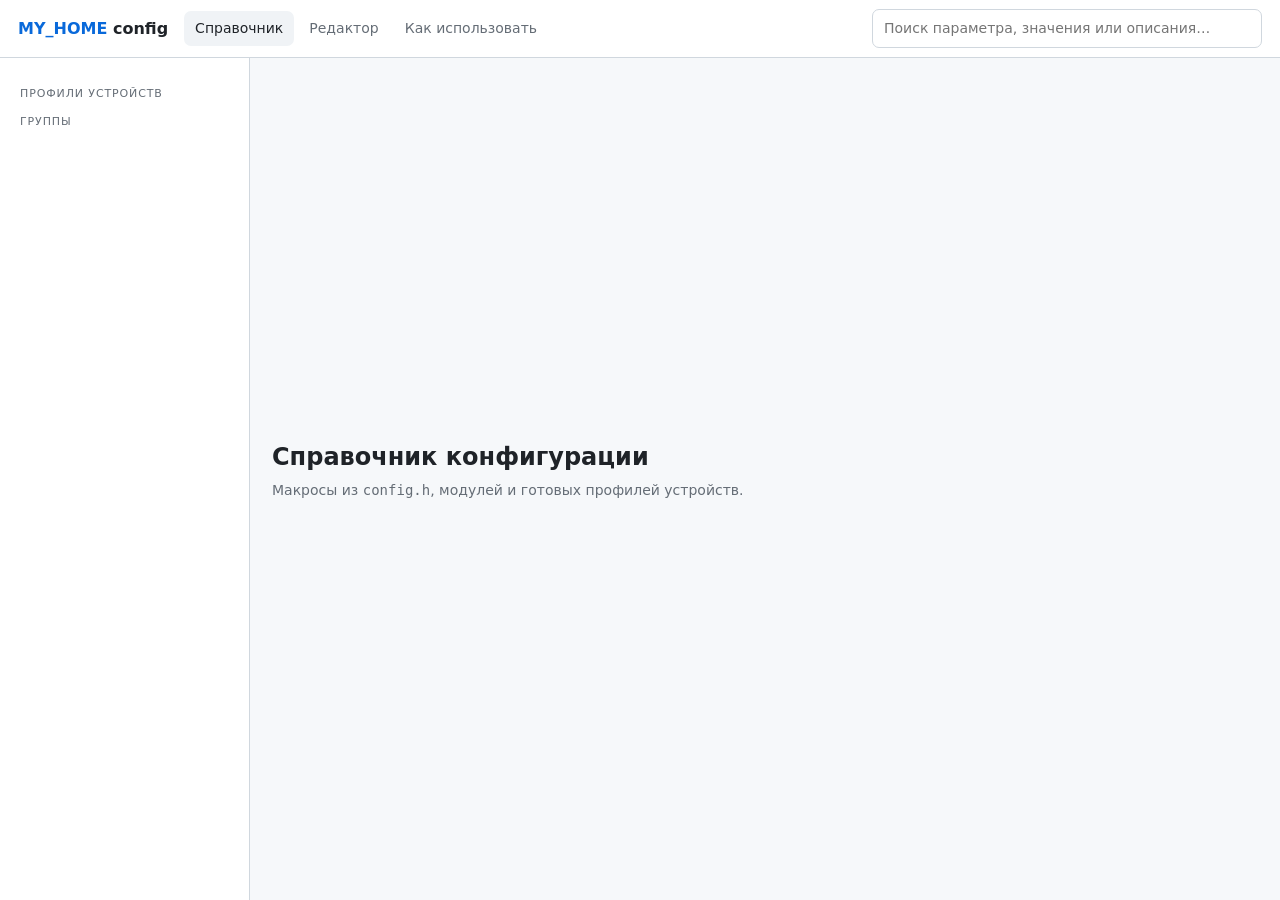
<file: dev_tool/configurator.html>
<!doctype html><html lang="ru"><head><meta charset="utf-8"><meta name="viewport" content="width=device-width,initial-scale=1"><meta name="color-scheme" content="dark light"><title>MY_HOME — конфигурация</title>
<style>
:root{--bg:#0d1117;--panel:#161b22;--panel2:#202731;--line:#30363d;--text:#e6edf3;--muted:#8b949e;--blue:#58a6ff;--red:#f85149;--shadow:0 10px 30px #0004;font:14px/1.45 system-ui,sans-serif}@media(prefers-color-scheme:light){:root{--bg:#f6f8fa;--panel:#fff;--panel2:#f0f3f6;--line:#d0d7de;--text:#1f2328;--muted:#656d76;--blue:#0969da;--red:#cf222e;--shadow:0 10px 30px #1f23281a}}*{box-sizing:border-box}body{margin:0;background:var(--bg);color:var(--text)}button,input,select,textarea{font:inherit;color:var(--text);background:var(--panel);border:1px solid var(--line);border-radius:7px}button{padding:7px 11px;cursor:pointer}button:hover{border-color:var(--blue)}button.primary{background:var(--blue);border-color:var(--blue);color:#fff}.top{height:58px;padding:0 18px;border-bottom:1px solid var(--line);background:var(--panel);display:flex;align-items:center;gap:16px;position:sticky;top:0;z-index:5}.brand{font-size:16px;font-weight:700;white-space:nowrap}.brand span,.name{color:var(--blue)}.tabs{display:flex;gap:4px}.tabs button{border:0;background:transparent;color:var(--muted)}.tabs button.active{background:var(--panel2);color:var(--text)}.search{margin-left:auto;width:min(390px,40vw);padding:8px 11px}.layout{display:grid;grid-template-columns:250px minmax(0,1fr);min-height:calc(100vh - 58px)}aside{border-right:1px solid var(--line);background:var(--panel);padding:16px;position:sticky;top:58px;height:calc(100vh - 58px);overflow:auto}.side-title{font-size:11px;text-transform:uppercase;letter-spacing:.08em;color:var(--muted);margin:12px 4px 7px}.profiles button,.groups button{width:100%;border:0;background:transparent;text-align:left;padding:7px 9px;color:var(--muted);white-space:nowrap;overflow:hidden;text-overflow:ellipsis}.profiles button:hover,.groups button:hover,.profiles button.active,.groups button.active{background:var(--panel2);color:var(--text)}main{padding:22px;max-width:1250px;width:100%;margin:auto}.hero{margin-bottom:18px}.hero h1{margin:0 0 5px;font-size:24px}.hero p{margin:0;color:var(--muted)}.toolbar{display:flex;gap:8px;flex-wrap:wrap;align-items:center;margin:16px 0}.toolbar select{padding:7px;min-width:210px}.card{background:var(--panel);border:1px solid var(--line);border-radius:10px;overflow:hidden;margin-bottom:12px;box-shadow:var(--shadow)}.card-head{display:flex;align-items:center;gap:8px;padding:10px 13px;background:var(--panel2);cursor:pointer}.card-head strong,.name,.value,.macro{font-family:ui-monospace,SFMono-Regular,Consolas,monospace}.path{color:var(--muted);font-size:12px;margin-left:auto}.row{display:grid;grid-template-columns:minmax(180px,28%) minmax(160px,28%) 1fr;gap:12px;padding:9px 13px;border-top:1px solid var(--line);align-items:center}.name,.value{font-size:12px;overflow-wrap:anywhere}.comment{color:var(--muted);font-size:13px}.badge{font:10px system-ui;background:var(--panel2);color:var(--muted);padding:2px 5px;border-radius:10px;margin-left:5px}.off{opacity:.58}.off .name{text-decoration:line-through}.empty{text-align:center;color:var(--muted);padding:50px}.editor-grid{display:grid;grid-template-columns:minmax(0,1fr) minmax(300px,42%);gap:16px}.edit-list,.preview{background:var(--panel);border:1px solid var(--line);border-radius:10px;overflow:hidden}.edit-head{padding:11px 13px;background:var(--panel2);display:flex;gap:8px;align-items:center}.edit-row{display:grid;grid-template-columns:32px minmax(155px,35%) 1fr 28px;gap:8px;padding:8px 12px;border-top:1px solid var(--line);align-items:center}.edit-row input[type=text]{width:100%;padding:7px;font:12px ui-monospace,monospace}.macro{font-size:12px;overflow-wrap:anywhere}.remove{border:0;background:transparent;color:var(--muted);padding:2px}.remove:hover{color:var(--red)}.preview{position:sticky;top:80px;height:fit-content}.preview textarea{display:block;width:100%;height:58vh;resize:vertical;border:0;border-radius:0;padding:14px;background:#090d12;color:#d7e1ea;font:12px/1.55 ui-monospace,monospace}.preview-actions{padding:10px;display:flex;gap:8px;align-items:center}.status{color:var(--muted);font-size:12px;margin-left:auto}.hidden{display:none!important}.mobile-menu{display:none}.help{max-width:850px}.help h2{margin-top:28px}.help code{background:var(--panel2);padding:2px 5px;border-radius:4px}.help pre{padding:13px;background:var(--panel);border:1px solid var(--line);border-radius:8px;overflow:auto}.warning{border-left:3px solid #d29922;padding:10px 12px;background:var(--panel);color:var(--muted)}
@media(max-width:800px){.top{padding:0 10px}.brand{display:none}.search{width:auto;min-width:0}.mobile-menu{display:block}.layout{grid-template-columns:1fr}aside{display:none;position:fixed;z-index:4;left:0;top:58px;width:280px}.layout.menu aside{display:block}main{padding:15px}.editor-grid{grid-template-columns:1fr}.preview{position:static}.row{grid-template-columns:1fr;gap:4px}.edit-row{grid-template-columns:28px 1fr 28px}.edit-row input[type=text]{grid-column:2}.edit-row .remove{grid-column:3;grid-row:1/3}}
</style></head><body>
<header class="top"><button class="mobile-menu" id="menu">☰</button><div class="brand"><span>MY_HOME</span> config</div><nav class="tabs"><button data-view="docs" class="active">Справочник</button><button data-view="editor">Редактор</button><button data-view="help">Как использовать</button></nav><input class="search" id="search" type="search" placeholder="Поиск параметра, значения или описания…"></header>
<div class="layout" id="layout"><aside><div class="side-title">Профили устройств</div><div class="profiles" id="profiles"></div><div class="side-title">Группы</div><div class="groups" id="groups"></div></aside><main>
<section id="docs"><div class="hero"><h1>Справочник конфигурации</h1><p>Макросы из <code>config.h</code>, модулей и готовых профилей устройств.</p></div><div id="docs-content"></div></section>
<section id="editor" class="hidden"><div class="hero"><h1>Генератор конфигурации</h1><p>Выберите профиль, измените параметры и скачайте готовый заголовочный файл.</p></div><div class="toolbar"><select id="base-profile"></select><button id="import-btn">Импорт .h</button><input id="import-file" type="file" accept=".h,.hpp,text/plain" class="hidden"><button id="add-btn">+ Параметр</button><button id="reset-btn">Сбросить</button></div><div class="editor-grid"><div class="edit-list"><div class="edit-head"><strong>Параметры</strong><span class="status" id="edit-count"></span></div><div id="edit-rows"></div></div><div class="preview"><div class="edit-head"><strong>Предпросмотр</strong></div><textarea id="output" spellcheck="false" aria-label="Сгенерированный конфиг"></textarea><div class="preview-actions"><button class="primary" id="download-btn">Скачать .h</button><button id="copy-btn">Копировать</button><span class="status" id="copy-status"></span></div></div></div></section>
<section id="help" class="help hidden"><div class="hero"><h1>Как использовать</h1><p>Страница автономна: сервер и установка зависимостей не требуются.</p></div><h2>Создание конфига</h2><ol><li>Откройте вкладку «Редактор».</li><li>Выберите ближайший профиль или импортируйте существующий <code>.h</code>.</li><li>Включите макросы, измените значения и скачайте файл.</li><li>Поместите его в <code>src/configs/</code> и добавьте окружение в <code>platformio.ini</code> по существующему шаблону.</li></ol><div class="warning">Редактор не выполняет C-препроцессор и не проверяет электрическую совместимость GPIO. Перед прошивкой проверьте пины и платформу ESP8266/ESP32.</div><h2>Обновление документации</h2><pre>python3 dev_tool/gen_docs.py</pre><p>Команда обновляет эту страницу, <code>schema.json</code> и <code>README.md</code> из актуального исходного кода.</p><h2>Формат значений</h2><p>Значение сохраняется как C/C++-выражение: строки оставляйте в кавычках, списки — в фигурных скобках. Макрос-флаг оставьте пустым.</p></section>
</main></div>
<script>"use strict";
const SCHEMA=__CONFIG_SCHEMA__,$=s=>document.querySelector(s),$$=s=>[...document.querySelectorAll(s)];
const profilePaths=Object.keys(SCHEMA).filter(p=>p.startsWith("src/configs/")).sort();
const categoryRules=[["Сеть и доступ",/^(WIFI|ETH_|NETWORK|MQTT|HTTP|OTA|SSDP|LLMNR|NETBIOS|MULTICAST|ESP_auth)/i],["Интерфейсы",/^(I2C|SDA|SCL|UART|SOFTWARESERIAL|RS485|MY_485|TAC11|KWS306|ONE_WIRE)/i],["Датчики",/^(ADS|ANALOG|AIR_|BME|BMP|DHT|ENS|CCS|BH1750|VL53|INA|GP2|COUNTER|JBD|RDM)/i],["Исполнительные устройства",/^(DIDGI|GPIO|PCA|MCP|SERVO|DIMER|ROLLER|WS|TM1637|RC433|FPM|MOTOR)/i],["Автоматизация",/^(RESENDER|CRONE|MODES|PID|TERMOSTAT|LOGS|HA_|PROGRESS|WATCH_DOG)/i],["Система",/^(CONFIG_|ARDUHAL|DEBUG|FILE_|MIN_|MAX_|T_PERIOD|PULSE|VCC|TWO_CORE|UN_)/i]];
function category(n){for(const [l,r] of categoryRules)if(r.test(n))return l;return"Прочее"}function esc(s){return String(s==null?"":s).replace(/[&<>"']/g,c=>({"&":"&amp;","<":"&lt;",">":"&gt;",'"':"&quot;","'":"&#39;"}[c]))}function allItems(){return[].concat(...Object.entries(SCHEMA).map(([file,a])=>a.map(x=>({...x,file,category:category(x.name)}))))}
let view="docs",filter="",docsScope="all",editorItems=[],fileName="device_config.h";
function init(){const p=$("#profiles"),s=$("#base-profile");s.innerHTML='<option value="">Новый пустой конфиг</option>';profilePaths.forEach(path=>{const n=path.split("/").pop();p.insertAdjacentHTML("beforeend",`<button data-profile="${esc(path)}">${esc(n)}</button>`);s.insertAdjacentHTML("beforeend",`<option value="${esc(path)}">${esc(n)}</option>`)});const names=["Все параметры",...categoryRules.map(x=>x[0]),"Прочее"];$("#groups").innerHTML=names.map((n,i)=>`<button data-group="${esc(i?n:"all")}" class="${i?'':'active'}">${esc(n)}</button>`).join("");bind();renderDocs();loadProfile(profilePaths[0]||"")}
function bind(){$$("[data-view]").forEach(b=>b.onclick=()=>show(b.dataset.view));$("#search").oninput=e=>{filter=e.target.value.trim().toLowerCase();view==="docs"?renderDocs():view==="editor"&&renderEditor()};$("#groups").onclick=e=>{if(!e.target.dataset.group)return;docsScope=e.target.dataset.group;const old=$("#groups .active");if(old)old.classList.remove("active");e.target.classList.add("active");show("docs");renderDocs()};$("#profiles").onclick=e=>{const p=e.target.dataset.profile;if(!p)return;docsScope=p;const old=$("#profiles .active");if(old)old.classList.remove("active");e.target.classList.add("active");show("docs");renderDocs()};$("#base-profile").onchange=e=>loadProfile(e.target.value);$("#add-btn").onclick=()=>{editorItems.push({name:"NEW_OPTION",value:"",commented_out:false,comment:"Пользовательский параметр"});renderEditor()};$("#reset-btn").onclick=()=>loadProfile($("#base-profile").value);$("#import-btn").onclick=()=>$("#import-file").click();$("#import-file").onchange=importFile;$("#download-btn").onclick=download;$("#copy-btn").onclick=copyOutput;$("#output").oninput=e=>{editorItems=parseHeader(e.target.value);renderEditor(false)};$("#menu").onclick=()=>$("#layout").classList.toggle("menu")}
function show(next){view=next;["docs","editor","help"].forEach(v=>$("#"+v).classList.toggle("hidden",v!==next));$$("[data-view]").forEach(b=>b.classList.toggle("active",b.dataset.view===next));$("#search").classList.toggle("hidden",next==="help");$("#layout").classList.remove("menu")}function matches(x){return!filter||[x.name,x.value,x.comment,x.file].join(" ").toLowerCase().includes(filter)}
function renderDocs(){let a=allItems();if(docsScope!=="all")a=docsScope.includes("/")?a.filter(x=>x.file===docsScope):a.filter(x=>x.category===docsScope);a=a.filter(matches);const by=new Map;a.forEach(x=>{const k=docsScope.includes("/")?x.category:x.file;if(!by.has(k))by.set(k,[]);by.get(k).push(x)});$("#docs-content").innerHTML=by.size?[...by].map(([k,list])=>`<article class="card"><div class="card-head"><strong>${esc(k)}</strong><span class="path">${list.length}</span></div><div>${list.map(x=>`<div class="row ${x.commented_out?'off':''}"><div class="name">${esc(x.name)}${x.guarded?'<span class="badge">ifndef</span>':''}</div><div class="value">${esc(x.value)||'<span class="comment">флаг</span>'}</div><div class="comment">${esc(x.comment)||esc(x.file+':'+x.line)}</div></div>`).join("")}</div></article>`).join(""):'<div class="empty">Ничего не найдено</div>'; $$(".card-head").forEach(h=>h.onclick=()=>h.nextElementSibling.classList.toggle("hidden"))}
function loadProfile(path){const a=path?(SCHEMA[path]||[]):[];editorItems=a.map(x=>({name:x.name,value:x.value||"",comment:x.comment||"",commented_out:!!x.commented_out}));fileName=path?path.split("/").pop():"device_config.h";$("#base-profile").value=path;renderEditor()}
function renderEditor(update=true){const a=editorItems.map((x,i)=>({...x,i,file:""})).filter(matches);$("#edit-count").textContent=`${a.length} из ${editorItems.length}`;$("#edit-rows").innerHTML=a.map(x=>`<div class="edit-row"><input type="checkbox" data-i="${x.i}" data-field="enabled" ${x.commented_out?'':'checked'} title="Включить"><div class="macro">${esc(x.name)}</div><input type="text" data-i="${x.i}" data-field="value" value="${esc(x.value)}" placeholder="значение или пусто для флага"><button class="remove" data-remove="${x.i}" title="Удалить">×</button></div>`).join("")||'<div class="empty">Нет параметров</div>';$("#edit-rows").oninput=editEvent;$("#edit-rows").onchange=editEvent;$("#edit-rows").onclick=e=>{if(e.target.dataset.remove!==undefined){editorItems.splice(+e.target.dataset.remove,1);renderEditor()}};if(update)$("#output").value=generate()}
function editEvent(e){const i=+e.target.dataset.i;if(!Number.isInteger(i)||!editorItems[i])return;if(e.target.dataset.field==="value")editorItems[i].value=e.target.value;else editorItems[i].commented_out=!e.target.checked;$("#output").value=generate()}function generate(){return"// Generated by MY_HOME config editor\n// Review GPIO and platform compatibility before flashing.\n\n"+editorItems.map(x=>`${x.commented_out?'// ':''}#define ${x.name}${x.value?' '+x.value:''}`).join("\n")+"\n"}
function parseHeader(src){const out=[];src.split(/\r?\n/).forEach(line=>{const m=line.match(/^\s*(\/\/\s*)?#\s*define\s+([A-Za-z_][A-Za-z0-9_]*)(?:\s+(.*?))?\s*$/);if(m)out.push({name:m[2],value:(m[3]||"").trim(),commented_out:!!m[1],comment:"Импортировано"})});return out}async function importFile(e){const f=e.target.files[0];if(!f)return;editorItems=parseHeader(await f.text());fileName=f.name.replace(/[^A-Za-z0-9_.-]/g,"_")||"config.h";$("#base-profile").value="";renderEditor();e.target.value=""}
function download(){const b=new Blob([$("#output").value],{type:"text/x-c;charset=utf-8"}),a=document.createElement("a");a.href=URL.createObjectURL(b);a.download=fileName.endsWith(".h")?fileName:fileName+".h";a.click();setTimeout(()=>URL.revokeObjectURL(a.href),500)}async function copyOutput(){try{await navigator.clipboard.writeText($("#output").value)}catch{$("#output").select();document.execCommand("copy")}$("#copy-status").textContent="Скопировано";setTimeout(()=>$("#copy-status").textContent="",1600)}init();
</script></body></html>
</file>
